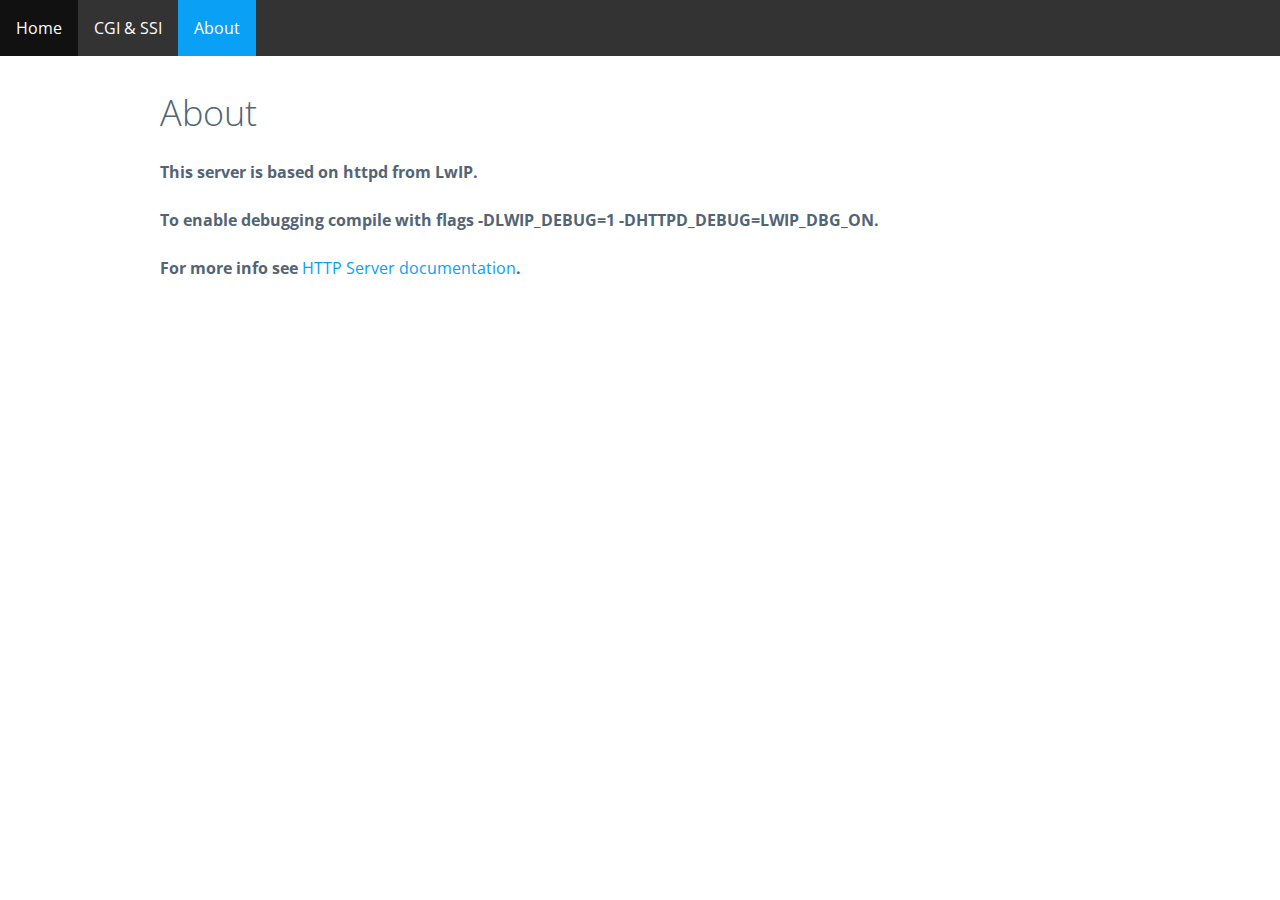
<file: Middlewares/Third_Party/LwIP/src/apps/http/fs/about.html>
<!DOCTYPE html>
<html>
	<head>
		<meta charset="utf-8">
		<meta name="viewport" content="width=device-width, user-scalable=no">
		<link rel="stylesheet" type="text/css" href="css/siimple.min.css">
		<link rel="stylesheet" type="text/css" href="css/navbar_menu.css">
		<link rel="shortcut icon" href="img/AustralIcon.png">
		<title>ThunderballH7 - About</title>
	</head>
	<body>
		<ul class="navbar">
			<li><a href="/">Home</a></li>
			<li><a href="/cgi_ssi_demo.shtml">CGI & SSI</a></li>
			<!-- <li><a href="/websockets.html">WebSockets</a></li> -->
			<li><a class="active" href="/about.thml">About</a></li>
		</ul>

		<div class="grid main">
			<h1>About</h1>
			<p>This server is based on httpd from LwIP.</p>
			<p>To enable debugging compile with flags -DLWIP_DEBUG=1 -DHTTPD_DEBUG=LWIP_DBG_ON.</p>
			<p>For more info see <a href="https://www.nongnu.org/lwip/2_1_x/index.html">HTTP Server documentation</a>.</p>
		</div>
	</body>
</html>
</file>
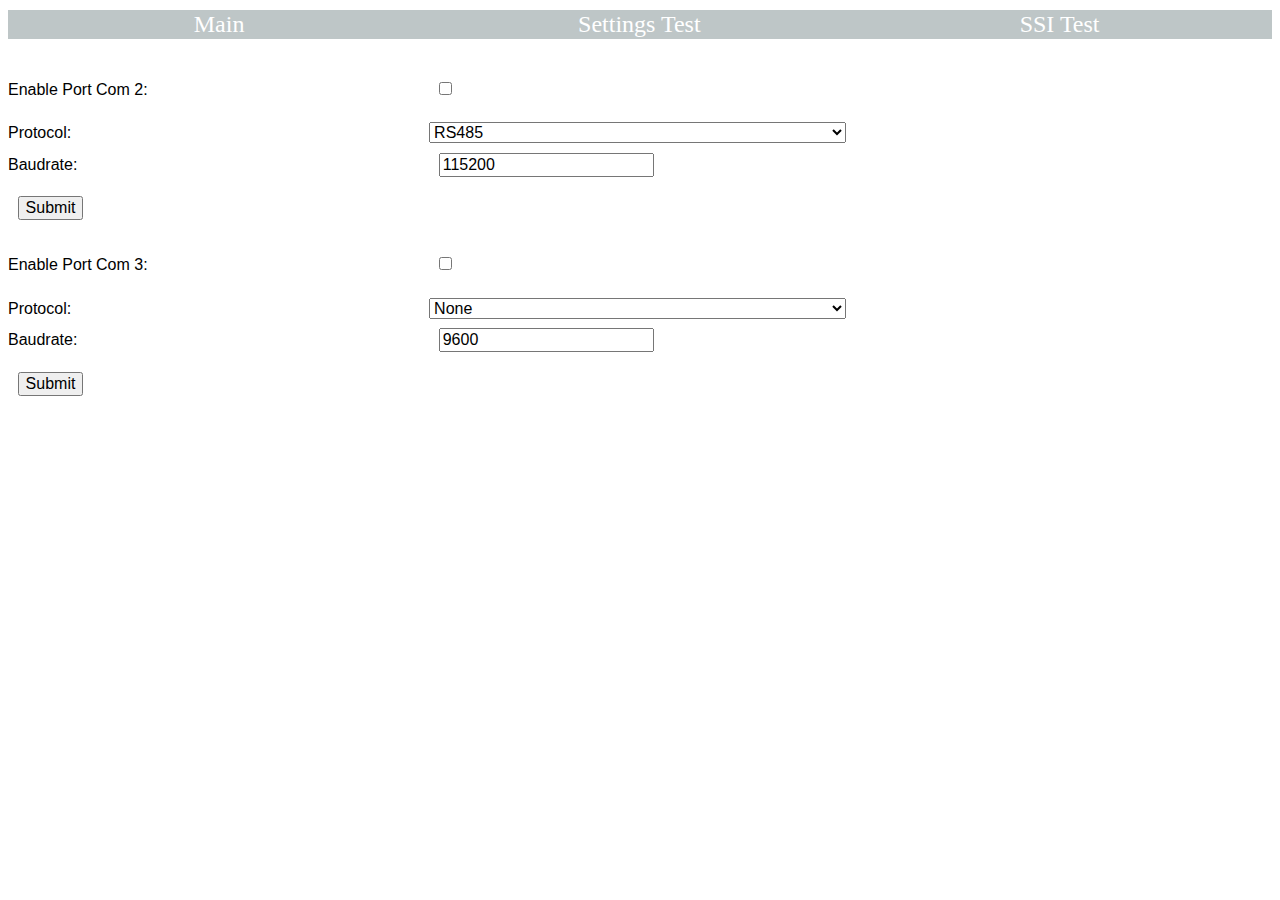
<file: Middlewares/Third_Party/LwIP/src/apps/http/fs/settings.html>
<!DOCTYPE html>
<html>
<head><title>Thunderball H7 - Settings Test</title></head>
<style>	
	#main_navigation ul {
		margin: 10px 0 15px 0;
		padding: 0;
		list-style-type: none;
		text-align: center;
		background: #bec6c7;
		border: 1px solid #bec6c7;
		overflow: hidden;
	}

	#main_navigation ul li {
		margin: 0;
		padding: 0;
		display: block;
		font-size:24px;
		width: 33.3%;
		float: left;
	}

	#main_navigation ul li a {
		text-decoration: none;
		padding: .2em 1em;
		color: #fff;
	}

	#main_navigation ul li a:hover {
		color: #322918;
		background-color: #cbc19e;
		width: 33.3%;
	}
	label {		width:33%;		display: inline-block;	font: 1rem 'Fira Sans', sans-serif;}
	select{	    width:33%;		display: inline-block;	font: 1rem 'Fira Sans', sans-serif;}
	input {	    display: inline-block;	font: 1rem 'Fira Sans', sans-serif; margin: .6rem;}
</style>
<script>
	
</script>
<body bgcolor="white" text="black">
	<div id="main_navigation">
		<ul>
			<li><a href="/index.html">Main</a></li>
			<li><a href="/settings.html">Settings Test</a></li>
			<li><a href="/ssipage.shtml">SSI Test</a></li>
		</ul>
	</div>

    <form action="/form.cgi">
		<br>
		<label for="C1Enable">Enable Port Com 2:</label>
		<input type="checkbox" id="C1Enable" name="C1Enable" ><br>
		<br>
		<label for="fname">Protocol:</label>
		<select id="fname" name="fname">
			<option value="0">None</option>
			<option value="1" selected>RS485</option>
			<option value="2">RS422</option>
			<option value="3">RS232_RX</option>
		</select>
		<br>
		<label for="C1baudrate">Baudrate:</label>
		<input type="text" id="C1baudrate" name="C1baudrate" value="115200">
		<br>
		<input type="submit" value="Submit"><br>
		
	</form>

	<form action="/com2.cgi">
		<br>
		<label for="C2Enable">Enable Port Com 3:</label>
		<input type="checkbox" id="C2Enable" name="C2Enable" ><br>
		<br>
		<label for="fname">Protocol:</label>
		<select id="fname" name="fname">
			<option value="0">None</option>
			<option value="1">RS485</option>
			<option value="2">RS422</option>
			<option value="3">RS232_RX</option>
		</select>
		<br>
		<label for="C2baudrate">Baudrate:</label>
		<input type="text" id="C1baudrate" name="C2baudrate" value="9600">
		<br>
		<input type="submit" value="Submit"><br>
		
	</form>
</body>
</html>
</file>
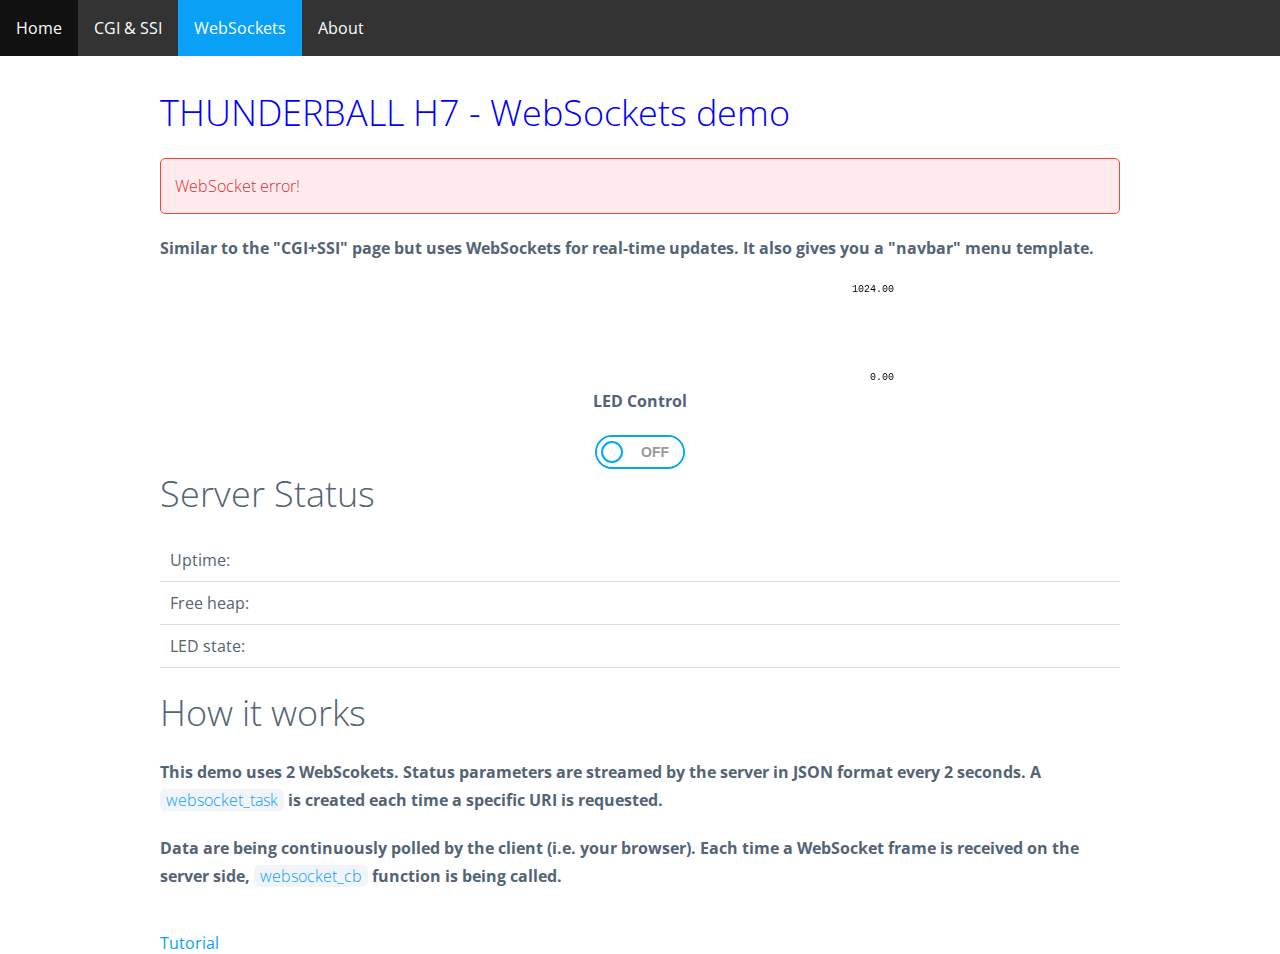
<file: Middlewares/Third_Party/LwIP/src/apps/http/fs/websockets.html>
<!DOCTYPE html>
<html>
	<head>
		<meta charset="utf-8">
		<meta name="viewport" content="width=device-width, user-scalable=no">
		<link rel="stylesheet" type="text/css" href="css/siimple.min.css">
		<link rel="stylesheet" type="text/css" href="css/navbar_menu.css">
		<link rel="shortcut icon" href="img/AustralIcon.png">
		<title>ThunderballH7 - Websockets</title>
	</head>
	<body>
		<ul class="navbar">
            <li><a href="/">Home</a></li>
			<li><a href="/cgi_ssi_demo.shtml">CGI & SSI</a></li>
			<li><a class="active" href="/websockets.html">WebSockets</a></li>
			<li><a href="/about.html">About</a></li>
		</ul>

		<div class="grid main">
			<h1 style="color: blue">THUNDERBALL H7 - WebSockets demo</h1>
			<div id="status_box" class="alert alert-info">Loading..</div>
			<p>Similar to the "CGI+SSI" page but uses WebSockets for real-time updates. It also gives you a "navbar" menu template.</p>
			<div class="cover" align="center">
				<canvas id="chartCanvas" width="512" height="100"></canvas>
				<p>LED Control</p>
				<div class="onoffswitch">
					<input type="checkbox" name="onoffswitch" class="onoffswitch-checkbox" id="led-switch" onclick="gpio()">
					<label class="onoffswitch-label" for="led-switch">
						<span class="onoffswitch-inner"></span>
						<span class="onoffswitch-switch"></span>
					</label>
				</div>
			</div>

			<h1>Server Status</h1>
			<table class="table table-striped">
				<tr>
					<td><b>Uptime:</b></td>
					<td id="uptime"></td>
				</tr>
				<tr>
					<td><b>Free heap:</b></td>
					<td id="heap"></td>
				</tr>
				<tr>
					<td><b>LED state:</b></td>
					<td id="led"></td>
				</tr>
			</table>

			<h1>How it works</h1>
			<p>This demo uses 2 WebScokets. Status parameters are streamed by the server in JSON format every 2 seconds.
				A <code>websocket_task</code> is created each time a specific URI is requested.</p>
			<p>Data are being continuously polled by the client (i.e. your browser).
				Each time a WebSocket frame is received on the server side, <code>websocket_cb</code> function is being called.</p>
            <br>
            <a href="https://lujji.github.io/blog/esp-httpd/">Tutorial</a>
		</div>

		<script type="text/javascript" src="js/smoothie_min.js"></script>
		<script>
			var ws;
			var retries;
			var series = new TimeSeries();
			window.onload = function() {
				wsOpen();
				startPolling();
			}
			function setMsg(cls, text) {
				sbox = document.getElementById('status_box');
				sbox.className = "alert alert-" + cls;
				sbox.innerHTML = text;
				console.log(text);
			}
			function startPolling() {
				var chart = new SmoothieChart({millisPerPixel:11,grid:{fillStyle:'#ffffff',strokeStyle:'#ffffff',borderVisible:false},
					labels:{fillStyle:'#000000'},maxValue:1024,minValue:0});
				chart.addTimeSeries(series, {lineWidth:2,strokeStyle:'#03a9f4',fillStyle:'#f1f5fa'});
				chart.streamTo(document.getElementById("chartCanvas"), 500);
				setInterval(function() { wsWrite('A'); }, 500);
			}
			function onMessage(evt) {
				retries = 0;
				var dv = new DataView(evt.data);
				var val = dv.getUint16(0);
				if (val == 0xBEEF || val == 0xDEAD)
					console.log("LED switched");
				else
					series.append(new Date().getTime(), val);
			}
			function wsOpen() {
				if (ws === undefined || ws.readyState != 0) {
					if (retries)
						setMsg("error", "WebSocket timeout, retrying..");
					else
						setMsg("info", "Opening WebSocket..");
					ws = new WebSocket("ws://" + location.host);
					ws.binaryType = 'arraybuffer';
					ws.onopen = function(evt) { retries = 0; setMsg("done", "WebSocket is open."); };
					ws.onerror = function(evt) { setMsg("error", "WebSocket error!"); };
					ws.onmessage = function(evt) { onMessage(evt); };
					wsOpenStream();
					retries = 0;
				}
			}
			function wsOpenStream() {
				var uri = "/stream"
				var ws = new WebSocket("ws://" + location.host + uri);
				ws.onmessage = function(evt) {
					console.log(evt.data);
					var stats = JSON.parse(evt.data);
					console.log(stats);
					document.getElementById('uptime').innerHTML = stats.uptime + ' seconds';
					document.getElementById('heap').innerHTML = stats.heap + ' bytes';
					document.getElementById('led').innerHTML = (stats.led == 1) ? 'On' : 'Off';
				};
			}
			function wsWrite(data) {
				if (ws.readyState == 3 || retries++ > 5)
					wsOpen();
				else if (ws.readyState == 1)
					ws.send(data);
			}
			function gpio() {
				if (document.getElementById('led-switch').checked)
					wsWrite('E');
				else
					wsWrite('D');
			}
		</script>
	</body>
</html>
</file>
<file: Middlewares/Third_Party/LwIP/src/apps/http/fs/css/navbar_menu.css>
body {
    /* zoom: 110%; */
    font-weight: 700;
}
ul.navbar {
	list-style-type: none;
	margin-bottom: 32px;
	padding: 0;
	overflow: hidden;
	background-color: #333;
}
ul.navbar li {
	float: left;
}
ul.navbar li a {
	display: block;
	color: white;
	text-align: center;
	padding: 14px 16px;
	text-decoration: none;
}
ul.navbar li a:hover:not(.active) {
	background-color: #111;
}
ul.navbar li a.active {
	background-color: #09a0f6;
}
@media screen and (max-width: 600px){
	ul.navbar li.right, 
	ul.navbar li {float: none;}
}
.onoffswitch {
	position: relative; width: 90px;
	-webkit-user-select:none; -moz-user-select:none; -ms-user-select: none;
}
.onoffswitch-checkbox {
	display: none;
}
.onoffswitch-label {
	display: block; overflow: hidden; cursor: pointer;
	border: 2px solid #03A9F4; border-radius: 20px;
}
.onoffswitch-inner {
	display: block; width: 200%; margin-left: -100%;
	transition: margin 0.3s ease-in 0s;
}
.onoffswitch-inner:before, .onoffswitch-inner:after {
	display: block; float: left; width: 50%; height: 30px; padding: 0; line-height: 30px;
	font-size: 14px; color: white; font-family: Trebuchet, Arial, sans-serif; font-weight: bold;
	box-sizing: border-box;
}
.onoffswitch-inner:before {
	content: "ON";
	text-align: left;
	padding-left: 14px;
	background-color: #E1F5FE; color: #03A9F4;
}
.onoffswitch-inner:after {
	content: "OFF";
	padding-right: 14px;
	background-color: #FFFFFF; color: #999999;
	text-align: right;
}
.onoffswitch-switch {
	display: block; width: 18px; margin: 6px;
	background: #FFFFFF;
	position: absolute; top: 0; bottom: 0;
	right: 56px;
	border: 2px solid #03A9F4; border-radius: 20px;
	transition: all 0.3s ease-in 0s; 
}
.onoffswitch-checkbox:checked + .onoffswitch-label .onoffswitch-inner {
	margin-left: 0;
}
.onoffswitch-checkbox:checked + .onoffswitch-label .onoffswitch-switch {
	right: 0px; 
}
</file>
<file: Middlewares/Third_Party/LwIP/src/apps/http/fs/css/siimple.min.css>
/**
 * siimple - Minimal CSS framework for flat and clean designs.
 * @version v1.3.7
 * @link https://siimple.juanes.xyz/
 * @license MIT
 */

@import url(https://fonts.googleapis.com/css?family=Open+Sans:400,300);ol,ol li,p,ul,ul li{line-height:28px}.alert,pre{width:calc(100% - 30px)}.alert,.btn{border-radius:5px}.heart:after{content:"\2764";color:#f45660}body,h1,h2,h3,h4,h5,h6{color:#526475}body{margin:0;padding:0;font-family:'Open Sans';font-size:16px;font-weight:300;background-color:#fff}.alert a,a{text-decoration:none;font-weight:400}blockquote{border-left:4px solid #6a7e95;padding:5px 5px 5px 20px}a{color:#09a0f6;transition:all .3s}a:hover{text-decoration:underline;cursor:pointer}p{margin-bottom:20px;margin-top:0;display:block}ol,ul{margin-bottom:16px;margin-top:0}.alert,h1,h2,h3,h4,h5,h6{font-weight:300;margin-top:0;margin-bottom:20px;display:block}small{color:#6a7e95;font-size:14px}h1{font-size:36px;line-height:50px}h2{font-size:32px;line-height:46px}h3{font-size:28px;line-height:42px}h4{font-size:24px;line-height:38px}h5{font-size:20px;line-height:34px}.alert,.btn,h6{font-size:16px}h6{line-height:30px}.alert{text-align:left;border-width:1px;border-style:solid;background-color:#E1F5FE;color:#03A9F4;border-color:#03A9F4;padding:16px 14px;padding:16px 14px;padding:16px 14px}.btn,.btn-outline{font-family:'Open Sans';font-weight:300;display:inline-block;transition:all .3s;-webkit-touch-callout:none;-khtml-user-select:none;-moz-user-select:none;-ms-user-select:none;text-align:center;cursor:pointer;margin:5px 5px 20px}.alert-error{color:#D32F2F;background-color:#FFEBEE;border-color:#F44336}.alert-warning{background-color:#FFF8E1;color:#FF8F00;border-color:#FFC107}.alert-done{background-color:#E8F5E9;color:#388E3C;border-color:#4CAF50}.btn{text-decoration:none!important;line-height:28px;color:#fff;background-color:#09a0f6;border:0;padding:5px 25px}.btn:hover{text-decoration:none;opacity:.8}.btn-small{font-size:14px!important;line-height:20px!important;padding:4px 15px!important}.btn-big{font-size:22px!important;line-height:34px!important;padding:8px 30px!important}.btn-outline,pre{line-height:28px}.btn-outline{font-size:16px;text-decoration:none!important;border-radius:5px;color:#09a0f6;background-color:transparent;border:1px solid #09a0f6;padding:5px 25px}.btn-outline:hover{text-decoration:none;color:#fff;background-color:#09a0f6}code,pre{font-family:'Open Sans';font-size:16px;font-weight:300;border-radius:5px;background-color:#f1f5fa}code{color:#09a0f6;padding-left:6px;padding-right:6px}pre{display:block;padding:14px;margin-bottom:20px;color:#526475;overflow-x:auto}.form-input[disabled],.form-input[type=text],.form-input[type=password],.form-input[type=number],.form-input[type=email],.form-input[type=date]{color:#526475;padding:10px;outline:0;box-sizing:border-box;margin:0 5px 20px;font-family:'Open Sans';font-size:16px;font-weight:300;display:inline-block;transition:all .3s;height:40px}.form-input[type=text],.form-input[type=password],.form-input[type=number],.form-input[type=email]{width:100%;border:1px solid #d1e1e8;border-radius:5px;line-height:40px}.form-input[type=text]:focus,.form-input[type=password]:focus,.form-input[type=number]:focus,.form-input[type=email]:focus{border:1px solid #09a0f6}.form-input[type=date]{border:1px solid #d1e1e8;border-radius:5px;width:auto!important}.form-input[type=date]:focus{border:1px solid #09a0f6}.form-input[disabled]{width:100%;border:1px solid #d1e1e8;border-radius:5px;cursor:not-allowed;background-color:#d1e1e8}.form-input[disabled]:focus{border:1px solid #09a0f6}.form-input[type=submit],.form-input[type=button]{font-family:'Open Sans';font-size:16px;font-weight:300;-webkit-touch-callout:none;-khtml-user-select:none;-moz-user-select:none;-ms-user-select:none;text-align:center;text-decoration:none!important;line-height:28px;display:inline-block;cursor:pointer;border-radius:5px;transition:all .3s;color:#fff;background-color:#09a0f6;border:0;margin:5px 5px 20px;padding:5px 25px}.form-select,.form-textarea{font-family:'Open Sans';font-size:16px;display:inline-block;width:100%;transition:all .3s;outline:0;box-sizing:border-box;margin:0 5px 20px;font-weight:300;color:#526475}.form-input[type=submit]:hover,.form-input[type=button]:hover{text-decoration:none;opacity:.8}.form-select{padding:6px 10px 10px;border:1px solid #d1e1e8;border-radius:5px;height:40px;background-color:#fff}.form-select:focus{border:1px solid #09a0f6}.form-textarea{padding:10px;border:1px solid #d1e1e8;border-radius:5px;resize:vertical}.form-textarea:focus{border:1px solid #09a0f6}.form-auto{width:auto!important}.grid{display:block;width:960px;margin-left:auto;margin-right:auto;min-height:40px}@media (max-width:960px){.grid{width:94%}}.grid-fluid,.row{width:100%}.row{display:inline-block;margin-left:0;margin-right:0}.row:after{content:" ";clear:both;display:table;line-height:0}.col-1,.col-10,.col-11,.col-12,.col-2,.col-3,.col-4,.col-5,.col-7,.col-8,.col-9{display:inline-block;vertical-align:top;float:left;padding:1%}.col-1{width:6.33%}.col-2{width:14.66%}.col-3{width:22.99%}.col-4{width:31.33%}.col-5{width:39.66%}.col-6{width:47.99%;display:inline-block;vertical-align:top;float:left;padding:1%}.col-7{width:56.33%}.col-8{width:64.66%}.col-9{width:72.99%}.col-10{width:81.33%}.col-11{width:89.66%}.col-12{width:97.99%}@media (max-width:400px){.col-1,.col-10,.col-11,.col-12,.col-2,.col-3,.col-4,.col-5,.col-6,.col-7,.col-8,.col-9{width:98%}}.table{display:table;width:100%;border-width:0;border-collapse:collapse;font-weight:300;color:#526475;margin-top:0;margin-bottom:20px}.table thead tr td{font-weight:400;border-bottom:2px solid #d1e1e8;background-color:#f6f8fa}.table tr td{border-bottom:1px solid #d1e1e8;padding-top:10px;padding-bottom:10px;padding-left:10px}
</file>
